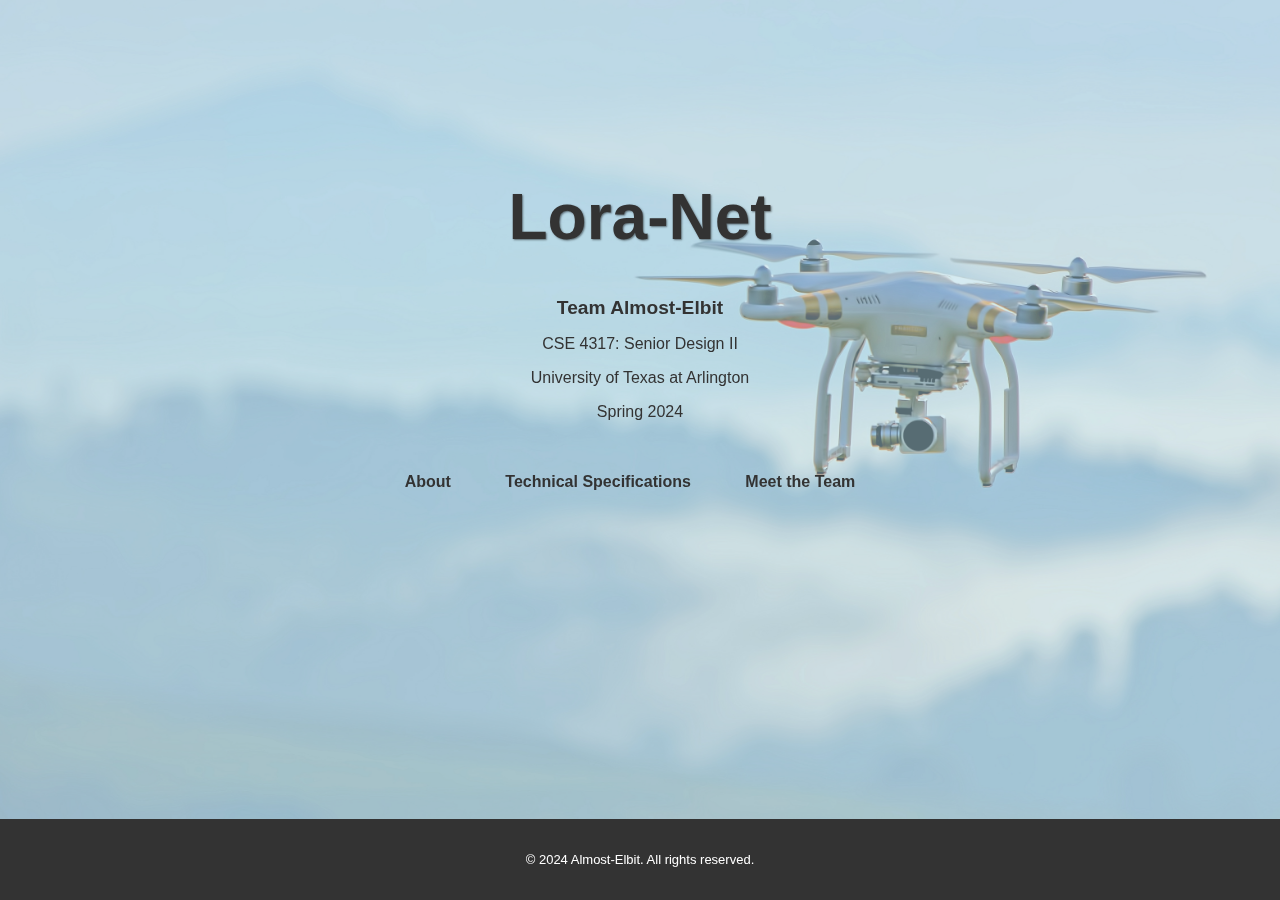
<file: index.html>
<!DOCTYPE html>
<html lang="en">

<head>
    <meta charset="UTF-8">
    <meta name="viewport" content="width=device-width, initial-scale=1.0">
    <title>Lora-Net</title>
    <link rel="stylesheet" href="./static/css/index.css">
</head>

<body>

    <!-- Header Section -->
    <header>
        <div class="container">
            <h1>Lora-Net</h1>
            <h2>Team Almost-Elbit</h2>
            <p>CSE 4317: Senior Design II</p>
            <p>University of Texas at Arlington</p>
            <p>Spring 2024</p>
        </div>
    </header>

    <!-- Navigation Tabs -->
    <nav class="tabs">
        <ul>
            <li><a href="about">About</a></li>
            <li><a href="technical-specs">Technical Specifications</a></li>
            <li><a href="meet-the-team">Meet the Team</a></li>
        </ul>
    </nav>

    <!-- Content Sections -->
    <section>
    </section>

    <!-- Footer Section -->
    <footer>
        <div class="container">
            <p>&copy; 2024 Almost-Elbit. All rights reserved.</p>
        </div>
    </footer>

</body>

</html>
</file>
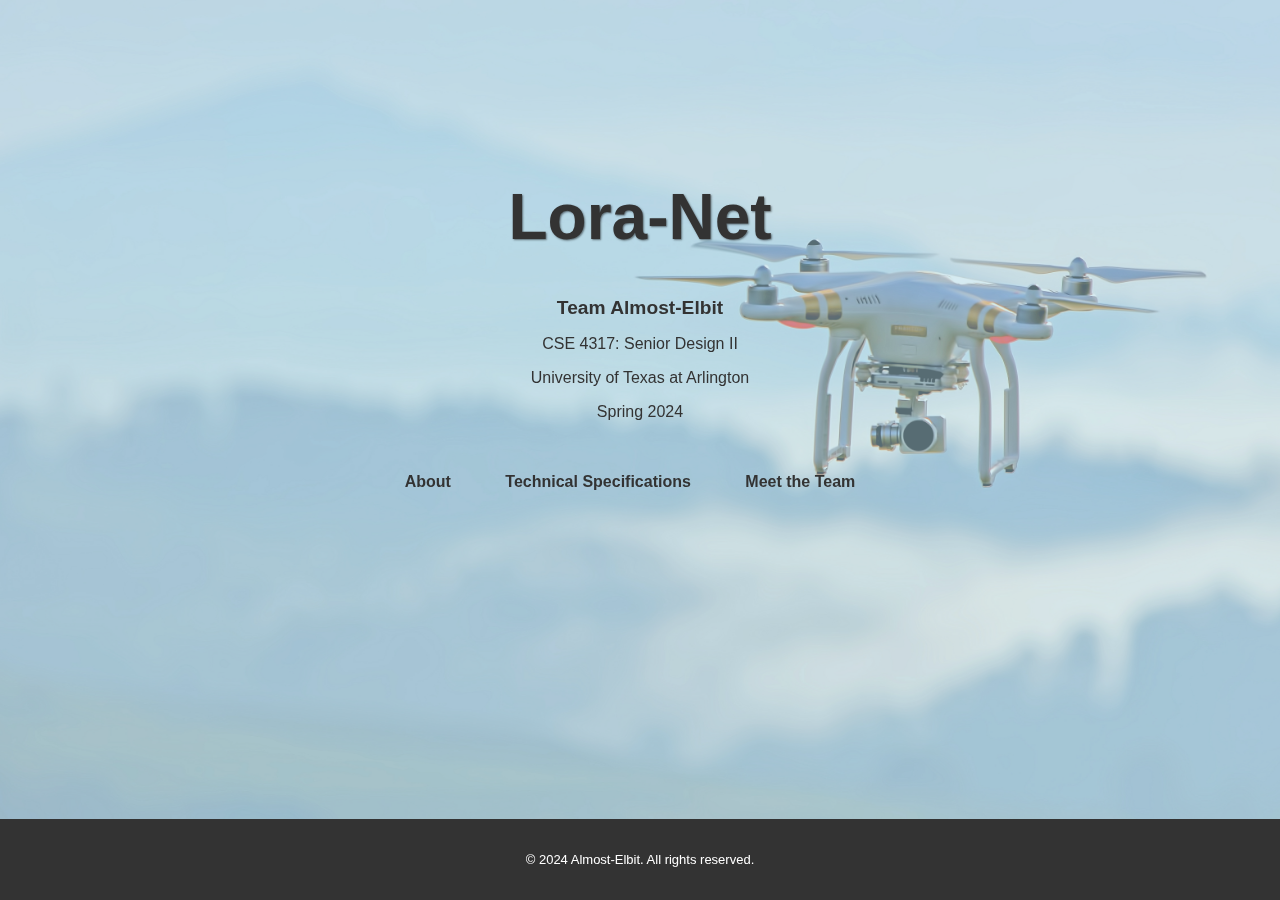
<file: templates/index.html>
<!DOCTYPE html>
<html lang="en">

<head>
    <meta charset="UTF-8">
    <meta name="viewport" content="width=device-width, initial-scale=1.0">
    <title>Lora-Net</title>
    <link rel="stylesheet" href="../static/css/index.css">
</head>

<body>

    <!-- Header Section -->
    <header>
        <div class="container">
            <h1>Lora-Net</h1>
            <h2>Team Almost-Elbit</h2>
            <p>CSE 4317: Senior Design II</p>
            <p>University of Texas at Arlington</p>
            <p>Spring 2024</p>
        </div>
    </header>

    <!-- Navigation Tabs -->
    <nav class="tabs">
        <ul>
            <li><a href="about.html">About</a></li>
            <li><a href="technical-specs.html">Technical Specifications</a></li>
            <li><a href="meet-the-team.html">Meet the Team</a></li>
        </ul>
    </nav>

    <!-- Content Sections -->
    <section>
    </section>

    <!-- Footer Section -->
    <footer>
        <div class="container">
            <p>&copy; 2024 Almost-Elbit. All rights reserved.</p>
        </div>
    </footer>

</body>

</html>
</file>
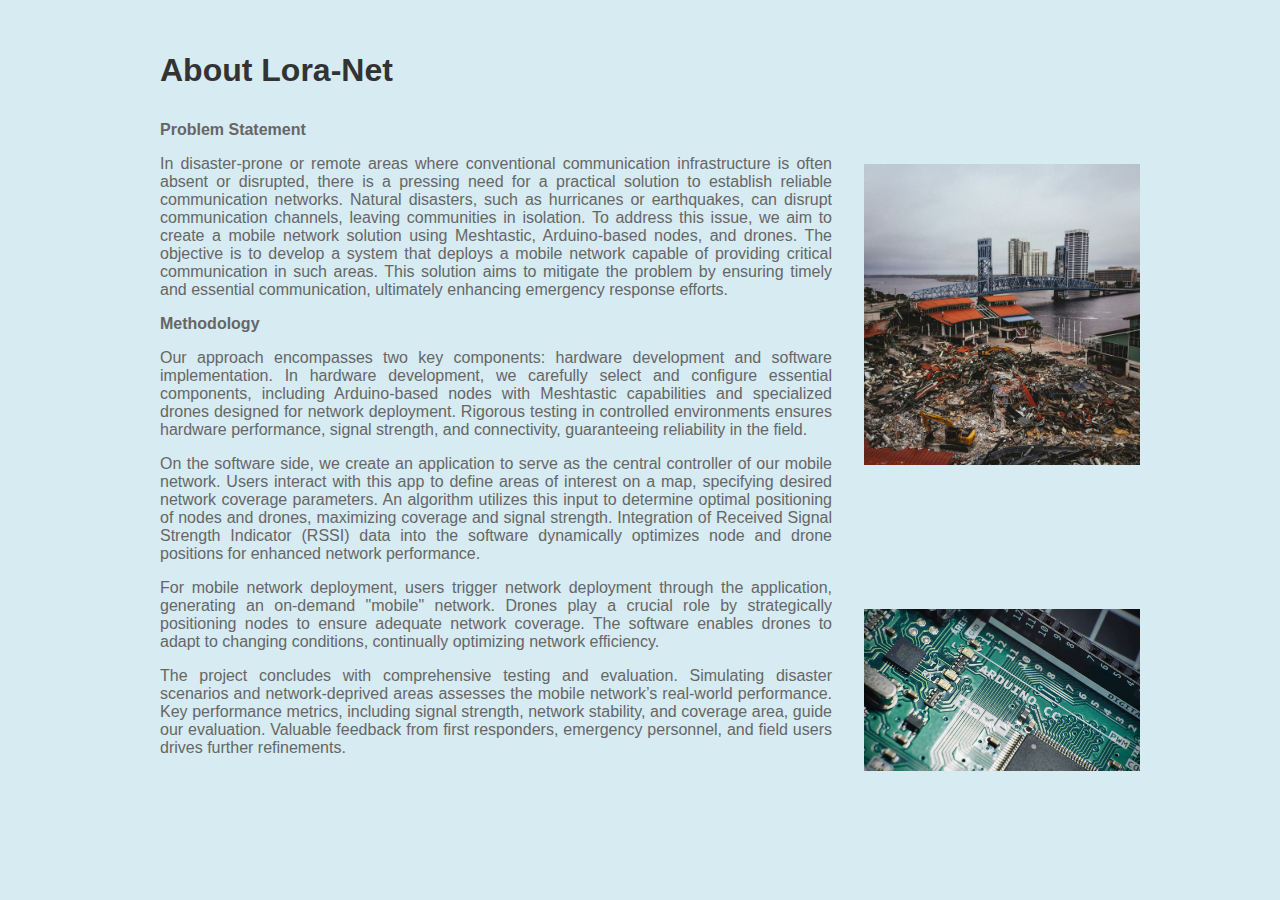
<file: about.html>
<!DOCTYPE html>
<html lang="en">

<head>
  <meta charset="UTF-8">
  <meta name="viewport" content="width=device-width, initial-scale=1.0">
  <title>About</title>
  <link rel="stylesheet" href="./static/css/about.css">
</head>

<body>

  <div class="container">
    <div class="about-section">
      <h1>About Lora-Net</h1>

      <p><strong>Problem Statement</strong></p>

      <p>In disaster-prone or remote areas where conventional communication infrastructure is often absent or
        disrupted, there is a pressing need for a practical solution to establish reliable communication networks.
        Natural disasters, such as hurricanes or earthquakes, can disrupt communication channels, leaving communities in
        isolation.
        To address this issue, we aim to create a mobile network solution using Meshtastic,
        Arduino-based nodes, and drones. The objective is to develop a system that deploys a mobile network
        capable of providing critical communication in such areas. This solution aims to mitigate the problem
        by ensuring timely and essential communication, ultimately enhancing emergency response efforts.</p>

      <p><strong>Methodology</strong></p>

      <p>Our approach encompasses two key components: hardware development and software implementation.
        In hardware development, we carefully select and configure essential components,
        including Arduino-based nodes with Meshtastic capabilities and specialized drones designed for network
        deployment.
        Rigorous testing in controlled environments ensures hardware performance, signal strength, and connectivity,
        guaranteeing reliability in the field.</p>

      <p>On the software side, we create an application to serve as the central controller of our mobile network.
        Users interact with this app to define areas of interest on a map, specifying desired network coverage
        parameters.
        An algorithm utilizes this input to determine optimal positioning of nodes and drones, maximizing coverage and
        signal strength.
        Integration of Received Signal Strength Indicator (RSSI) data into the software dynamically optimizes node and
        drone positions
        for enhanced network performance.</p>

      <p>For mobile network deployment, users trigger network deployment through the application, generating an
        on-demand "mobile" network.
        Drones play a crucial role by strategically positioning nodes to ensure adequate network coverage.
        The software enables drones to adapt to changing conditions, continually optimizing network efficiency.</p>

      <p>The project concludes with comprehensive testing and evaluation. Simulating disaster scenarios and
        network-deprived areas
        assesses the mobile network’s real-world performance. Key performance metrics, including signal strength,
        network stability,
        and coverage area, guide our evaluation. Valuable feedback from first responders, emergency personnel,
        and field users drives further refinements.</p>
    </div>

    <div class="image-section">
      <!-- Photo by <a href="https://unsplash.com/@jjmills1?utm_content=creditCopyText&utm_medium=referral&utm_source=unsplash">Jarrett Mills</a> on <a href="https://unsplash.com/photos/aerial-photography-of-yellow-excavator-claw-in-metal-strap-shop-C3qnEIKB-20?utm_content=creditCopyText&utm_medium=referral&utm_source=unsplash">Unsplash</a> -->
      <img src="./static/img/jarrett.jpg" alt="About Us Image">

      <!-- Photo by <a href="https://unsplash.com/@felishks?utm_content=creditCopyText&utm_medium=referral&utm_source=unsplash">Félix Girault</a> on <a href="https://unsplash.com/photos/green-and-black-computer-motherboard-QyhfOCA_ldM?utm_content=creditCopyText&utm_medium=referral&utm_source=unsplash">Unsplash</a> -->
      <img src="./static/img/felix.jpg" alt="Arduino Module Image">
    </div>
  </div>

</body>

</html>
</file>
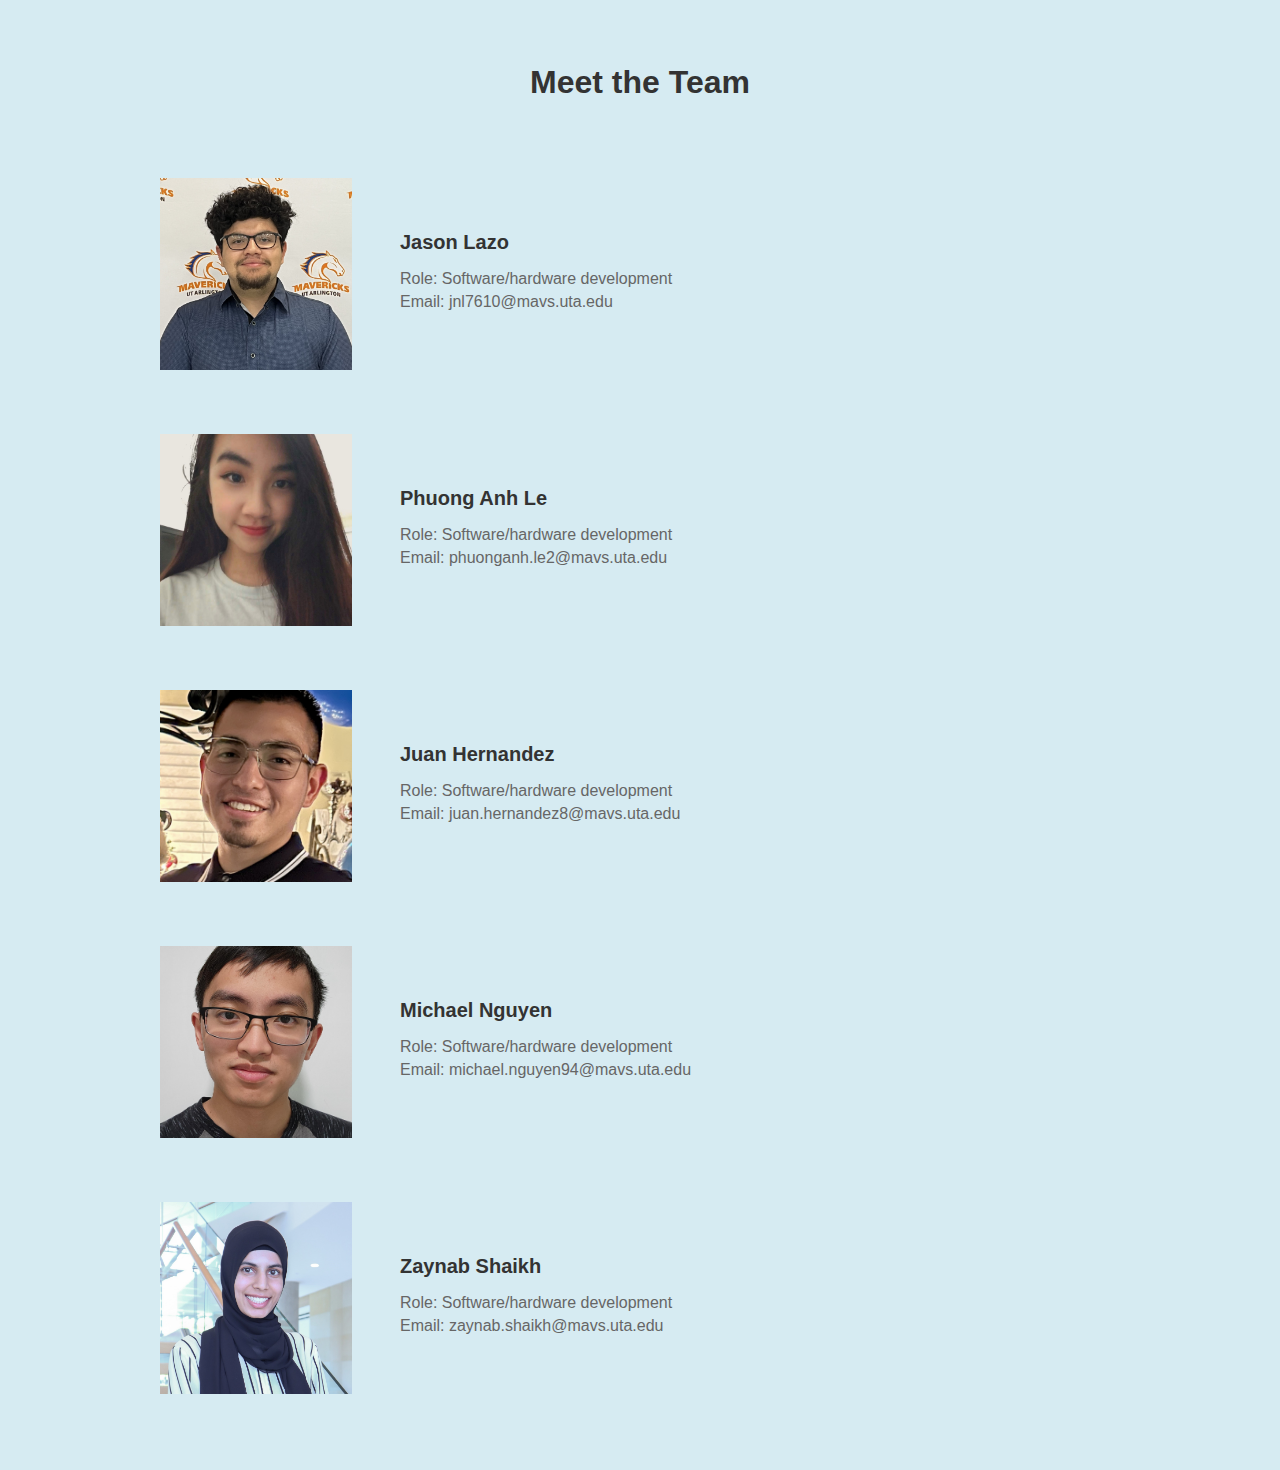
<file: meet-the-team.html>
<!DOCTYPE html>
<html lang="en">

<head>
    <meta charset="UTF-8">
    <meta name="viewport" content="width=device-width, initial-scale=1.0">
    <link rel="stylesheet" href="./static/css/meet-the-team.css">
    <title>Meet the Team</title>
</head>

<body>

    <h1>Meet the Team</h1>

    <div class="container">
        <div class="team-member">
            <img src="./static/img/jason.jpg" alt="Team Member 1">
            <div class="team-member-info">
                <h2>Jason Lazo</h2>
                <p>Role: Software/hardware development</p>
                <p>Email: jnl7610@mavs.uta.edu</p>
            </div>
        </div>

        <div class="team-member">
            <img src="./static/img/anh.jpg" alt="Team Member 2">
            <div class="team-member-info">
                <h2>Phuong Anh Le</h2>
                <p>Role: Software/hardware development</p>
                <p>Email: phuonganh.le2@mavs.uta.edu</p>
            </div>
        </div>

        <div class="team-member">
            <img src="./static/img/juan.png" alt="Team Member 3">
            <div class="team-member-info">
                <h2>Juan Hernandez</h2>
                <p>Role: Software/hardware development</p>
                <p>Email: juan.hernandez8@mavs.uta.edu</p>
            </div>
        </div>

        <div class="team-member">
            <img src="./static/img/michael.png" alt="Team Member 4">
            <div class="team-member-info">
                <h2>Michael Nguyen</h2>
                <p>Role: Software/hardware development</p>
                <p>Email: michael.nguyen94@mavs.uta.edu</p>
            </div>
        </div>

        <div class="team-member">
            <img src="./static/img/zaynab.png" alt="Team Member 5">
            <div class="team-member-info">
                <h2>Zaynab Shaikh</h2>
                <p>Role: Software/hardware development</p>
                <p>Email: zaynab.shaikh@mavs.uta.edu</p>
            </div>
        </div>

    </div>

</body>

</html>
</file>
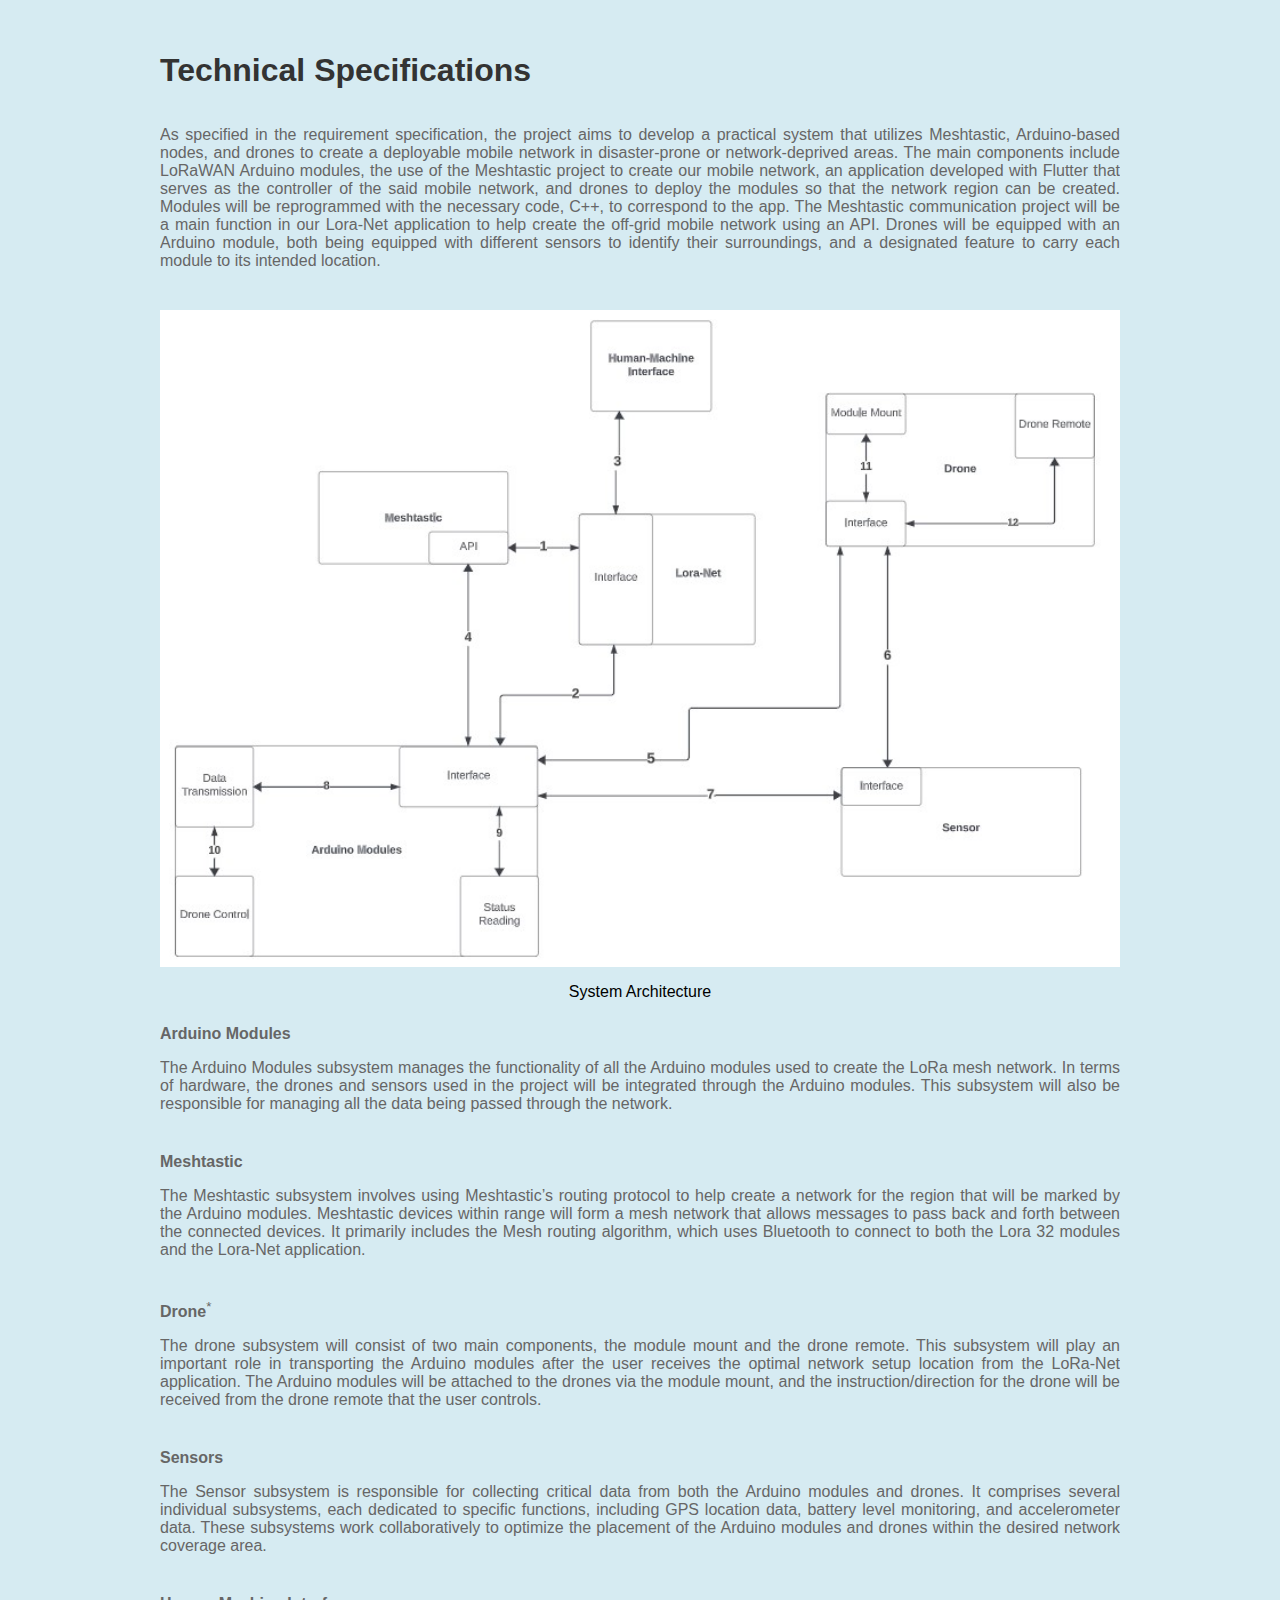
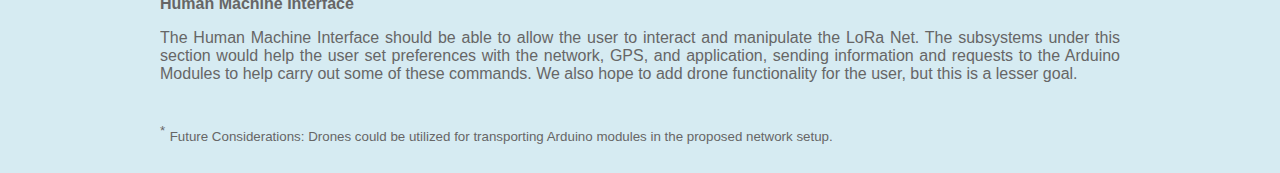
<file: technical-specs.html>
<!DOCTYPE html>
<html lang="en">

<head>
    <meta charset="UTF-8">
    <meta name="viewport" content="width=device-width, initial-scale=1.0">
    <title>Technical Specifications</title>
    <link rel="stylesheet" href="./static/css/technical-specs.css">
</head>

<body>

    <div class="container">
        <h1>Technical Specifications</h1>

        <section id="introduction">
            <p>As specified in the requirement specification, the project aims to develop a practical system that
                utilizes Meshtastic, Arduino-based nodes, and drones to create a deployable mobile network in disaster-prone or
                network-deprived areas. The main components include LoRaWAN Arduino modules, the use of the Meshtastic project to create our
                mobile network, an application developed with Flutter that serves as the controller of the said mobile network,
                and drones to deploy the modules so that the network region can be created. Modules will be reprogrammed
                with the necessary code, C++, to correspond to the app. The Meshtastic communication project
                will be a main function in our Lora-Net application to help create the off-grid mobile network using an
                API. Drones will be equipped with an Arduino module, both being equipped with different sensors to identify
                their surroundings, and a designated feature to carry each module to its intended location.</p>
        </section>

        <section id="system-overview">
            <figure>
                <img src="./static/img/data-flow.jpg" alt="System Architecture">
                <figcaption>System Architecture</figcaption>
            </figure>

            <section id="arduino-modules-description">
                <p><strong>Arduino Modules</strong></p>
                <P>The Arduino Modules subsystem manages the functionality of all the Arduino modules used to create
                    the LoRa mesh network. In terms of hardware, the drones and sensors used in the project will be
                    integrated through the Arduino modules. This subsystem will also be responsible for managing all the data being
                    passed through the network.</p>
            </section>

            <section id="meshtastic-description">
                <p><strong>Meshtastic</strong></p>
                <p>The Meshtastic subsystem involves using Meshtastic’s routing protocol to help create a network for
                    the region that will be marked by the Arduino modules. Meshtastic devices within range will form a
                    mesh network that allows messages to pass back and forth between the connected devices.
                    It primarily includes the Mesh routing algorithm, which uses Bluetooth to connect to both the Lora
                    32 modules and the Lora-Net application.</p>
            </section>

            <section id="drone-description">
                <p><strong>Drone</strong><sup>*</sup></p>
                <p>The drone subsystem will consist of two main components, the module mount and the drone remote.
                    This subsystem will play an important role in transporting the Arduino modules after the user
                    receives the optimal network setup location from the LoRa-Net application.
                    The Arduino modules will be attached to the drones via the module mount,
                    and the instruction/direction for the drone will be received from the drone remote that the user
                    controls.</p>
            </section>

            <section id="sensors-description">
                <p><strong>Sensors</strong></p>
                <p>The Sensor subsystem is responsible for collecting critical data from both the Arduino modules and
                    drones. It comprises several individual subsystems, each dedicated to specific functions, including GPS
                    location data, battery level monitoring, and accelerometer data. These subsystems work collaboratively to
                    optimize the placement of the Arduino modules and drones within the desired network coverage area.
                </p>
            </section>

            <section id="hmi-description">
                <p><strong>Human Machine Interface</strong></p>
                <p>The Human Machine Interface should be able to allow the user to interact and manipulate the LoRa Net.
                    The subsystems under this section would help the user set preferences with the network, GPS, and
                    application, sending information and requests to the Arduino Modules to help carry out some of these commands.
                    We also hope to add drone functionality for the user, but this is a lesser goal.</p>
            </section>

        </section>

        <footer>
            <p><sup>*</sup> <span class="footnote">Future Considerations: Drones could be utilized for transporting Arduino modules in the proposed network setup.</span></p>
        </footer>
        
    </div>
</body>

</html>
</file>
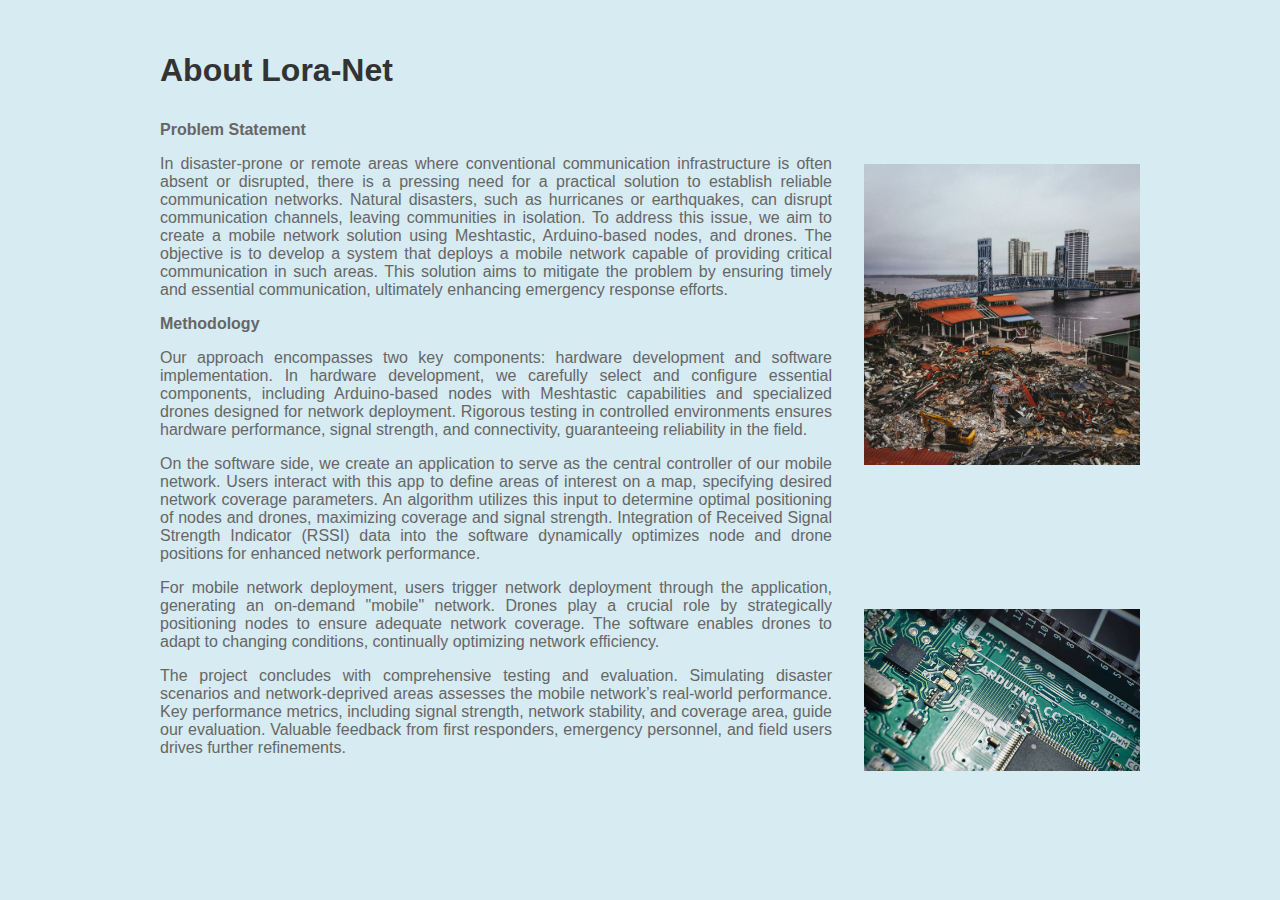
<file: templates/about.html>
<!DOCTYPE html>
<html lang="en">

<head>
  <meta charset="UTF-8">
  <meta name="viewport" content="width=device-width, initial-scale=1.0">
  <title>About</title>
  <link rel="stylesheet" href="../static/css/about.css">
</head>

<body>

  <div class="container">
    <div class="about-section">
      <h1>About Lora-Net</h1>

      <p><strong>Problem Statement</strong></p>

      <p>In disaster-prone or remote areas where conventional communication infrastructure is often absent or
        disrupted, there is a pressing need for a practical solution to establish reliable communication networks.
        Natural disasters, such as hurricanes or earthquakes, can disrupt communication channels, leaving communities in
        isolation.
        To address this issue, we aim to create a mobile network solution using Meshtastic,
        Arduino-based nodes, and drones. The objective is to develop a system that deploys a mobile network
        capable of providing critical communication in such areas. This solution aims to mitigate the problem
        by ensuring timely and essential communication, ultimately enhancing emergency response efforts.</p>

      <p><strong>Methodology</strong></p>

      <p>Our approach encompasses two key components: hardware development and software implementation.
        In hardware development, we carefully select and configure essential components,
        including Arduino-based nodes with Meshtastic capabilities and specialized drones designed for network
        deployment.
        Rigorous testing in controlled environments ensures hardware performance, signal strength, and connectivity,
        guaranteeing reliability in the field.</p>

      <p>On the software side, we create an application to serve as the central controller of our mobile network.
        Users interact with this app to define areas of interest on a map, specifying desired network coverage
        parameters.
        An algorithm utilizes this input to determine optimal positioning of nodes and drones, maximizing coverage and
        signal strength.
        Integration of Received Signal Strength Indicator (RSSI) data into the software dynamically optimizes node and
        drone positions
        for enhanced network performance.</p>

      <p>For mobile network deployment, users trigger network deployment through the application, generating an
        on-demand "mobile" network.
        Drones play a crucial role by strategically positioning nodes to ensure adequate network coverage.
        The software enables drones to adapt to changing conditions, continually optimizing network efficiency.</p>

      <p>The project concludes with comprehensive testing and evaluation. Simulating disaster scenarios and
        network-deprived areas
        assesses the mobile network’s real-world performance. Key performance metrics, including signal strength,
        network stability,
        and coverage area, guide our evaluation. Valuable feedback from first responders, emergency personnel,
        and field users drives further refinements.</p>
    </div>

    <div class="image-section">
      <!-- Photo by <a href="https://unsplash.com/@jjmills1?utm_content=creditCopyText&utm_medium=referral&utm_source=unsplash">Jarrett Mills</a> on <a href="https://unsplash.com/photos/aerial-photography-of-yellow-excavator-claw-in-metal-strap-shop-C3qnEIKB-20?utm_content=creditCopyText&utm_medium=referral&utm_source=unsplash">Unsplash</a> -->
      <img src="../static/img/jarrett.jpg" alt="About Us Image">

      <!-- Photo by <a href="https://unsplash.com/@felishks?utm_content=creditCopyText&utm_medium=referral&utm_source=unsplash">Félix Girault</a> on <a href="https://unsplash.com/photos/green-and-black-computer-motherboard-QyhfOCA_ldM?utm_content=creditCopyText&utm_medium=referral&utm_source=unsplash">Unsplash</a> -->
      <img src="../static/img/felix.jpg" alt="Arduino Module Image">
    </div>
  </div>

</body>

</html>
</file>
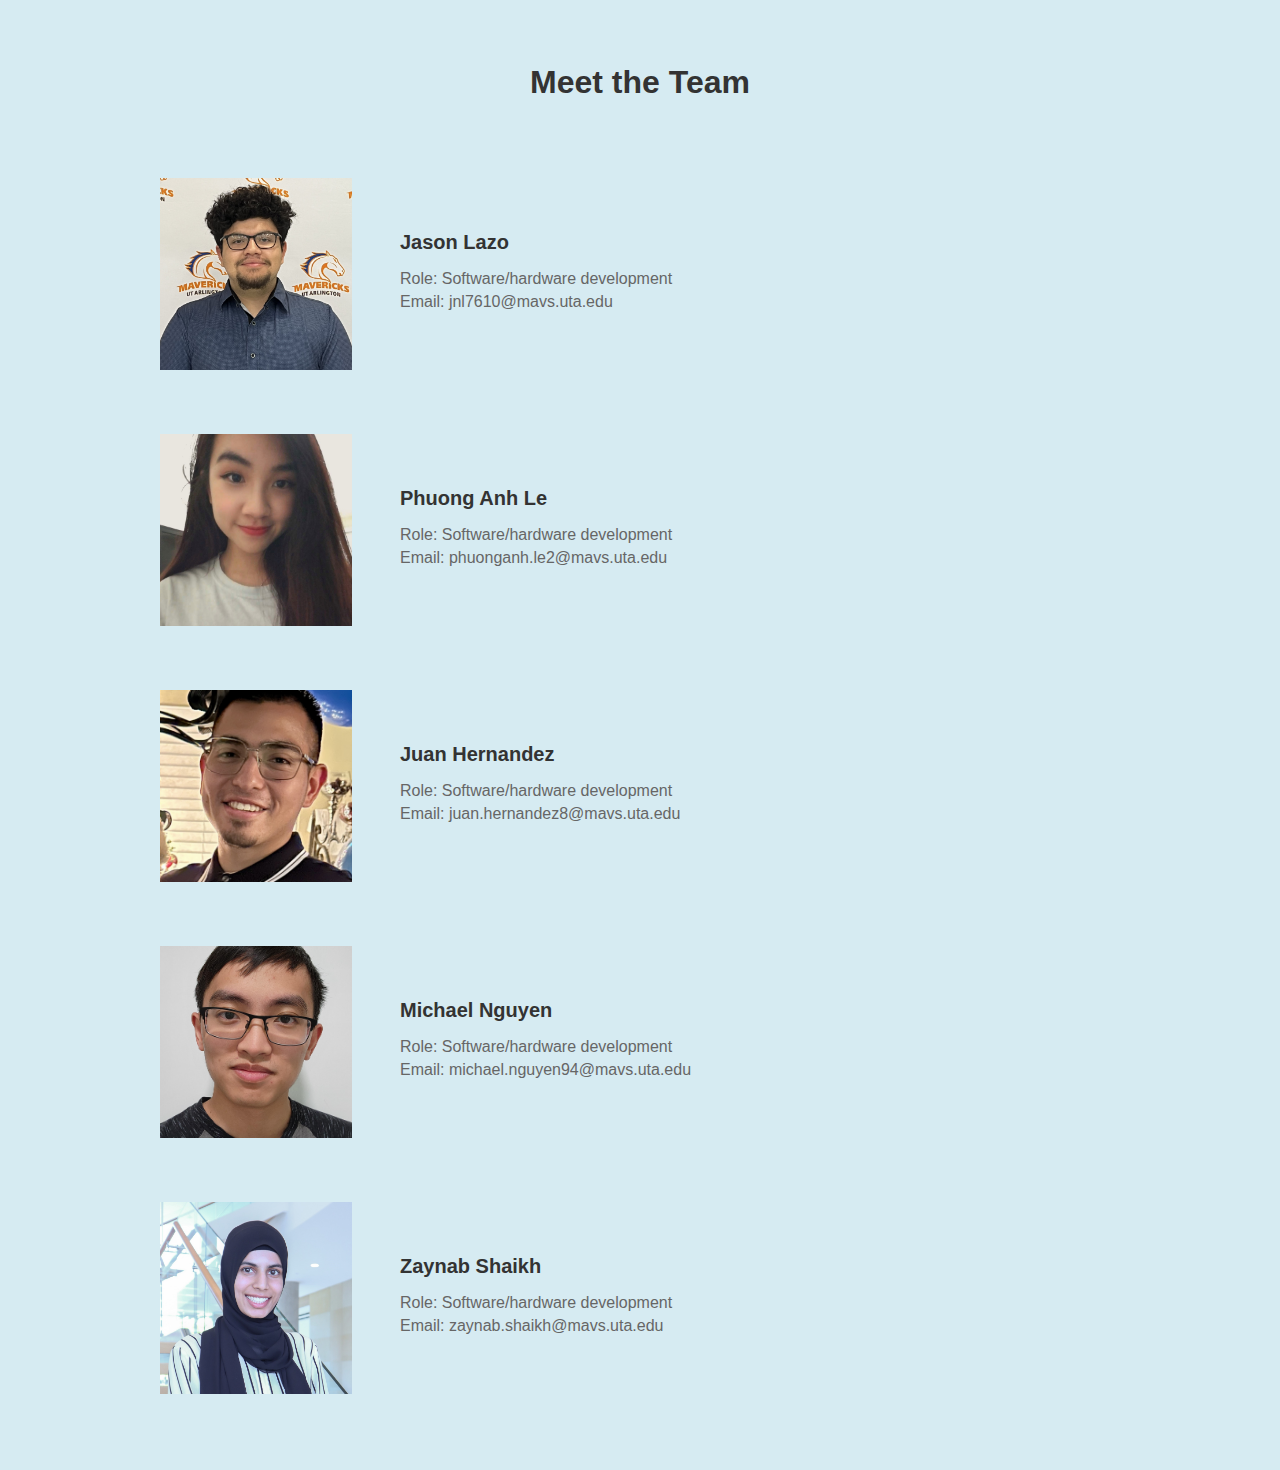
<file: templates/meet-the-team.html>
<!DOCTYPE html>
<html lang="en">

<head>
    <meta charset="UTF-8">
    <meta name="viewport" content="width=device-width, initial-scale=1.0">
    <link rel="stylesheet" href="../static/css/meet-the-team.css">
    <title>Meet the Team</title>
</head>

<body>

    <h1>Meet the Team</h1>

    <div class="container">
        <div class="team-member">
            <img src="../static/img/jason.jpg" alt="Team Member 1">
            <div class="team-member-info">
                <h2>Jason Lazo</h2>
                <p>Role: Software/hardware development</p>
                <p>Email: jnl7610@mavs.uta.edu</p>
            </div>
        </div>

        <div class="team-member">
            <img src="../static/img/anh.jpg" alt="Team Member 2">
            <div class="team-member-info">
                <h2>Phuong Anh Le</h2>
                <p>Role: Software/hardware development</p>
                <p>Email: phuonganh.le2@mavs.uta.edu</p>
            </div>
        </div>

        <div class="team-member">
            <img src="../static/img/juan.png" alt="Team Member 3">
            <div class="team-member-info">
                <h2>Juan Hernandez</h2>
                <p>Role: Software/hardware development</p>
                <p>Email: juan.hernandez8@mavs.uta.edu</p>
            </div>
        </div>

        <div class="team-member">
            <img src="../static/img/michael.png" alt="Team Member 4">
            <div class="team-member-info">
                <h2>Michael Nguyen</h2>
                <p>Role: Software/hardware development</p>
                <p>Email: michael.nguyen94@mavs.uta.edu</p>
            </div>
        </div>

        <div class="team-member">
            <img src="../static/img/zaynab.png" alt="Team Member 5">
            <div class="team-member-info">
                <h2>Zaynab Shaikh</h2>
                <p>Role: Software/hardware development</p>
                <p>Email: zaynab.shaikh@mavs.uta.edu</p>
            </div>
        </div>

    </div>

</body>

</html>
</file>
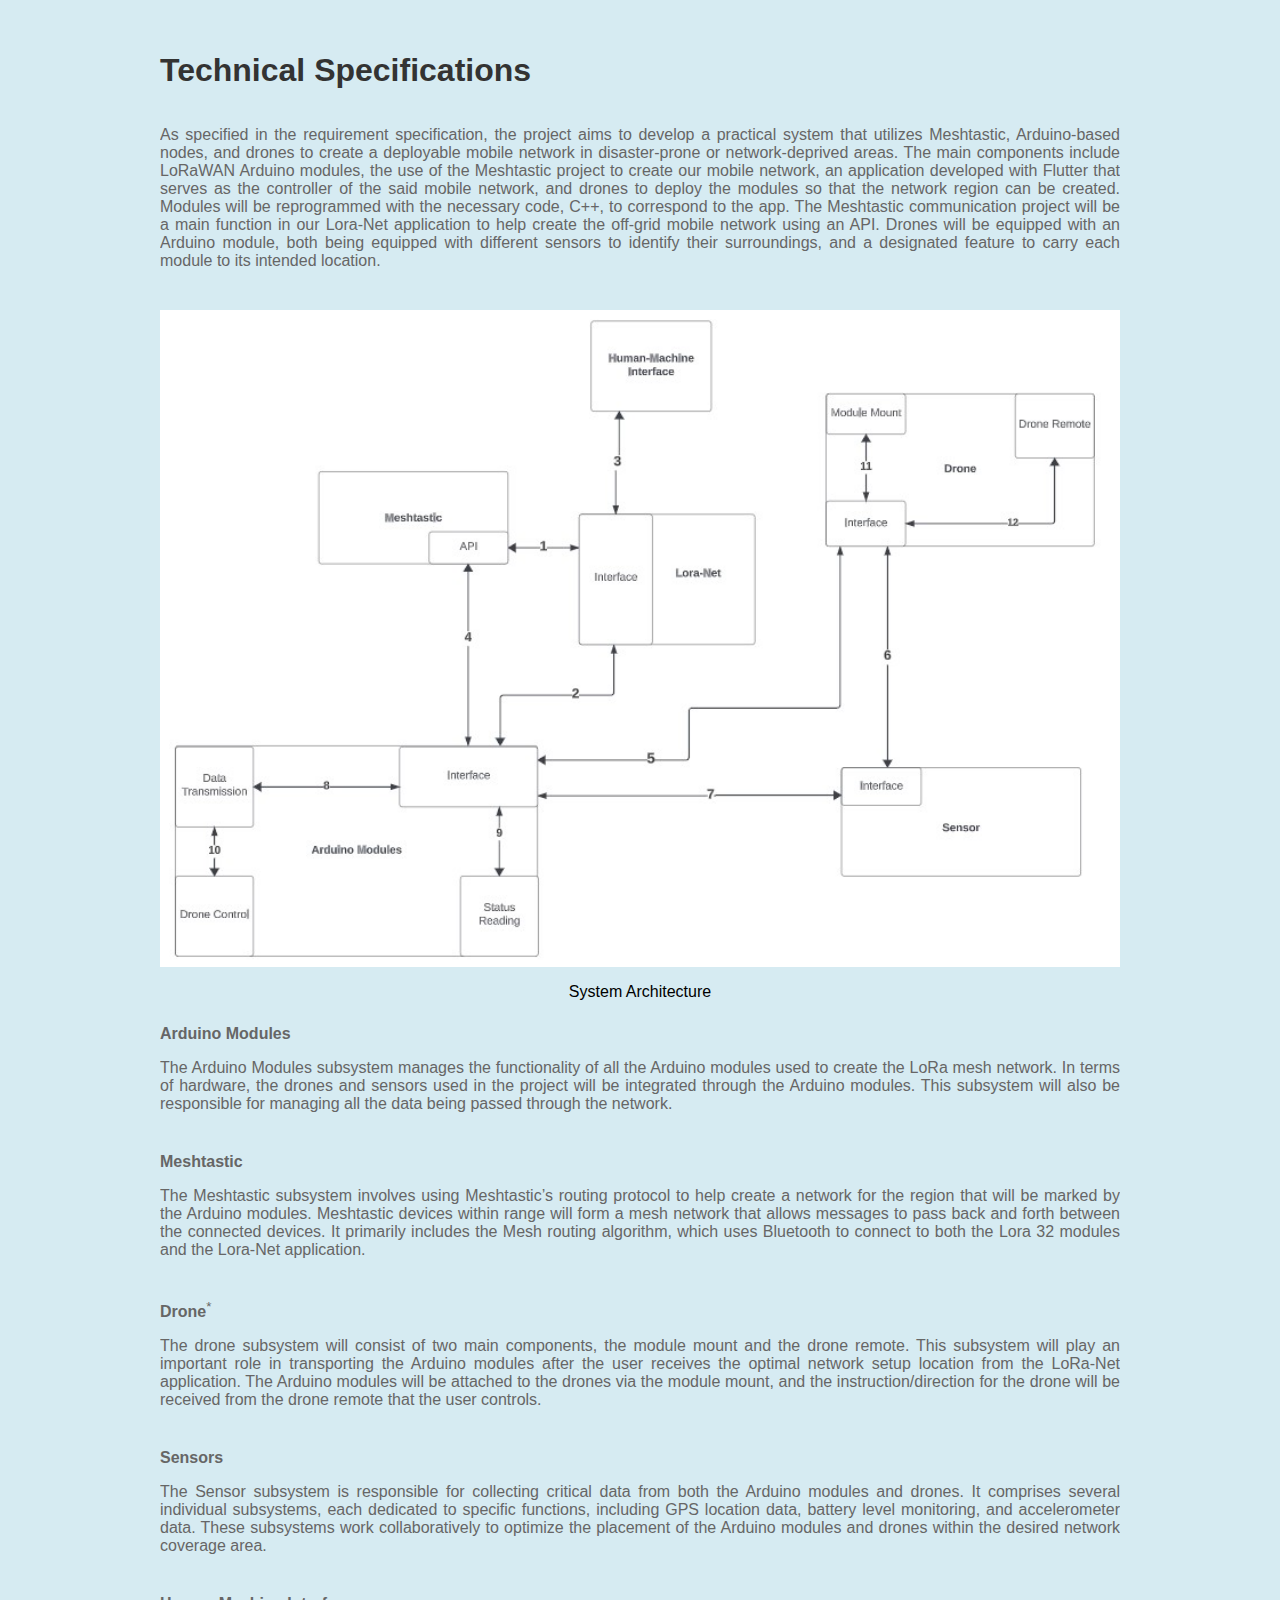
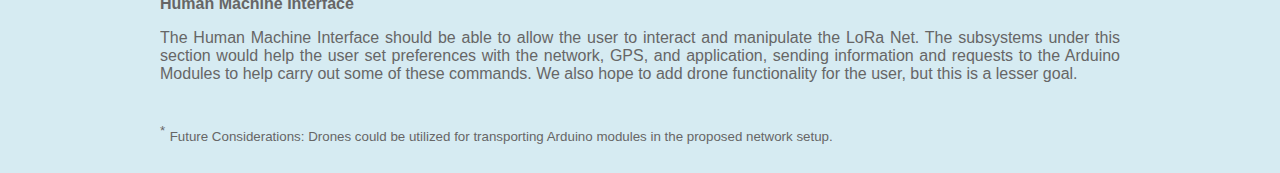
<file: templates/technical-specs.html>
<!DOCTYPE html>
<html lang="en">

<head>
    <meta charset="UTF-8">
    <meta name="viewport" content="width=device-width, initial-scale=1.0">
    <title>Technical Specifications</title>
    <link rel="stylesheet" href="../static/css/technical-specs.css">
</head>

<body>

    <div class="container">
        <h1>Technical Specifications</h1>

        <section id="introduction">
            <p>As specified in the requirement specification, the project aims to develop a practical system that
                utilizes Meshtastic, Arduino-based nodes, and drones to create a deployable mobile network in disaster-prone or
                network-deprived areas. The main components include LoRaWAN Arduino modules, the use of the Meshtastic project to create our
                mobile network, an application developed with Flutter that serves as the controller of the said mobile network,
                and drones to deploy the modules so that the network region can be created. Modules will be reprogrammed
                with the necessary code, C++, to correspond to the app. The Meshtastic communication project
                will be a main function in our Lora-Net application to help create the off-grid mobile network using an
                API. Drones will be equipped with an Arduino module, both being equipped with different sensors to identify
                their surroundings, and a designated feature to carry each module to its intended location.</p>
        </section>

        <section id="system-overview">
            <figure>
                <img src="../static/img/data-flow.jpg" alt="System Architecture">
                <figcaption>System Architecture</figcaption>
            </figure>

            <section id="arduino-modules-description">
                <p><strong>Arduino Modules</strong></p>
                <P>The Arduino Modules subsystem manages the functionality of all the Arduino modules used to create
                    the LoRa mesh network. In terms of hardware, the drones and sensors used in the project will be
                    integrated through the Arduino modules. This subsystem will also be responsible for managing all the data being
                    passed through the network.</p>
            </section>

            <section id="meshtastic-description">
                <p><strong>Meshtastic</strong></p>
                <p>The Meshtastic subsystem involves using Meshtastic’s routing protocol to help create a network for
                    the region that will be marked by the Arduino modules. Meshtastic devices within range will form a
                    mesh network that allows messages to pass back and forth between the connected devices.
                    It primarily includes the Mesh routing algorithm, which uses Bluetooth to connect to both the Lora
                    32 modules and the Lora-Net application.</p>
            </section>

            <section id="drone-description">
                <p><strong>Drone</strong><sup>*</sup></p>
                <p>The drone subsystem will consist of two main components, the module mount and the drone remote.
                    This subsystem will play an important role in transporting the Arduino modules after the user
                    receives the optimal network setup location from the LoRa-Net application.
                    The Arduino modules will be attached to the drones via the module mount,
                    and the instruction/direction for the drone will be received from the drone remote that the user
                    controls.</p>
            </section>

            <section id="sensors-description">
                <p><strong>Sensors</strong></p>
                <p>The Sensor subsystem is responsible for collecting critical data from both the Arduino modules and
                    drones. It comprises several individual subsystems, each dedicated to specific functions, including GPS
                    location data, battery level monitoring, and accelerometer data. These subsystems work collaboratively to
                    optimize the placement of the Arduino modules and drones within the desired network coverage area.
                </p>
            </section>

            <section id="hmi-description">
                <p><strong>Human Machine Interface</strong></p>
                <p>The Human Machine Interface should be able to allow the user to interact and manipulate the LoRa Net.
                    The subsystems under this section would help the user set preferences with the network, GPS, and
                    application, sending information and requests to the Arduino Modules to help carry out some of these commands.
                    We also hope to add drone functionality for the user, but this is a lesser goal.</p>
            </section>

        </section>

        <footer>
            <p><sup>*</sup> <span class="footnote">Future Considerations: Drones could be utilized for transporting Arduino modules in the proposed network setup.</span></p>
        </footer>
        
    </div>
</body>

</html>
</file>
<file: static/css/index.css>
body {
    position: relative;
    background-image: url('../img/ricardo.jpg');
    background-size: cover;
    background-position: center center;
    display: flex;
    flex-direction: column;
    align-items: center;
    justify-content: center;
    min-height: 100vh;
    margin: 0;
    font-family: 'Verdana', sans-serif;
    color: #333;
}

body::before {
    content: '';
    position: fixed;
    top: 0;
    left: 0;
    width: 100%;
    height: 100%;
    background-color: rgba(173, 216, 230, 0.502);
    z-index: -1;
}

.container {
    max-width: 75rem;
    margin: auto;
    padding: 1.25rem;
}

header,
nav.tabs,
section,
footer {
    width: 100%;
    text-align: center;
    color: #333;
}

h1 {
    margin-top: 10rem;
    text-shadow: 0.0625rem 0.0625rem 0.125rem rgba(0, 0, 0, 0.5);
    font-size: 4rem;
}

h2 {
    font-size: larger;
}

.tabs ul {
    list-style: none;
    padding: 0;
}

.tabs li {
    display: inline-block;
    margin-right: 1.25rem;
}

.tabs a {
    text-decoration: none;
    color: #333;
    font-weight: bold;
    position: relative;
    padding: 0.625rem 0.9375rem;
}

.tabs a:hover {
    background-color: #92b7c3;
    color: #fff;
}

.tabs a::after {
    content: '';
    position: absolute;
    width: 100%;
    height: 0.125rem;
    background-color: #547a84;
    bottom: 0;
    left: 0;
    transform: scaleX(0);
    transform-origin: bottom right;
    transition: transform 0.3s ease;
}

.tabs a:hover::after {
    transform: scaleX(1);
    transform-origin: bottom left;
}

footer {
    background-color: #333;
    color: #fff;
    text-align: center;
    font-size: small;
    margin-top: auto;
    flex-shrink: 0;
}

.container img {
    max-width: 50%;
    height: auto;
}

/* Add this media query */
@media only screen and (max-width: 600px) {
    .tabs li {
        display: block;
        margin-right: 0;
        margin-bottom: 1rem;
    }
}
</file>
<file: static/css/about.css>
body {
    font-family: 'Verdana', sans-serif;
    margin: 0;
    padding: 0;
    background-color: #add8e680;
    font-size: 16px;
}

.container {
    max-width: 60rem;
    margin: 0 auto;
    padding: 1.25rem;
    overflow: hidden;
}

.about-section {
    float: left;
    width: 70%;
}

.image-section {
    float: right;
    width: 30%;
}

img {
    margin-top: 9rem;
    margin-left: 2rem;
    width: 100%;
    height: auto;
    display: block;
}

h1 {
    margin-top: 2rem;
    margin-bottom: 2rem;
    color: #333;
    text-align: left;
}

p {
    color: #666;
    text-align: justify;
}

/* Media query for mobile devices */
@media only screen and (max-width: 48rem) {
    .about-section {
        width: 100%;
    }

    .image-section {
        width: 100%;
    }

    img {
        margin-top: 2rem;
        margin-left: 0;
    }
}
</file>
<file: static/css/meet-the-team.css>
body {
    font-family: 'Verdana', sans-serif;
    margin: 0;
    padding: 0;
    background-color: #add8e680;
}

.container {
    max-width: 60rem;
    margin: 0 auto;
    padding: 0.78125rem;
    overflow: hidden;
}

.team-member {
    display: flex;
    align-items: center;
    margin-bottom: 4rem;
}

.team-member img {
    width: 12rem;
    height: 12rem;
    object-fit: cover;
    margin-right: 3rem;
}

.team-member-info {
    flex: 1;
}

.team-member-info p {
    margin: 0.3125rem 0;
}

h1 {
    margin-top: 4rem;
    margin-bottom: 4rem;
    color: #333;
    text-align: center;
}

h2 {
    margin-top: 0;
    color: #333;
    font-size: 1.25rem;
}

p {
    color: #666;
    text-align: left;
}

/* Media query for mobile devices */
@media only screen and (max-width: 48rem) {
    .container {
        padding: 1rem;
    }

    .team-member {
        flex-direction: column;
        align-items: flex-start;
    }

    .team-member img {
        margin-right: 0;
        margin-bottom: 1rem;
    }
}
</file>
<file: static/css/technical-specs.css>
body {
    font-family: 'Verdana', sans-serif;
    margin: 0;
    padding: 0;
    background-color: #add8e680;
    display: flex;
    justify-content: center;
    align-items: center;
    min-height: 100vh;
}

.container {
    max-width: 60rem;
    padding: 1.25rem;
    overflow: hidden;
}

#introduction,
#system-overview,
section {
    margin-bottom: 1rem;
}

strong {
    font-weight: bold;
}

h1 {
    margin-top: 2rem;
    color: #333;
    text-align: left;
}

p {
    color: #666;
    text-align: justify;
    margin-bottom: 0.5rem;
}

section {
    overflow: hidden;
}

#introduction,
#system-overview {
    float: none;
    width: 100%;
}

figure {
    margin: 0;
    position: relative;
}

figcaption {
    text-align: center;
    width: 100%;
    bottom: 0;
    margin-bottom: 0.5rem;
}

img {
    margin-top: 1rem;
    margin-bottom: 1rem;
    width: 100%;
    height: auto;
    display: block;
}

.footnote {
    font-size: smaller;
}
</file>
